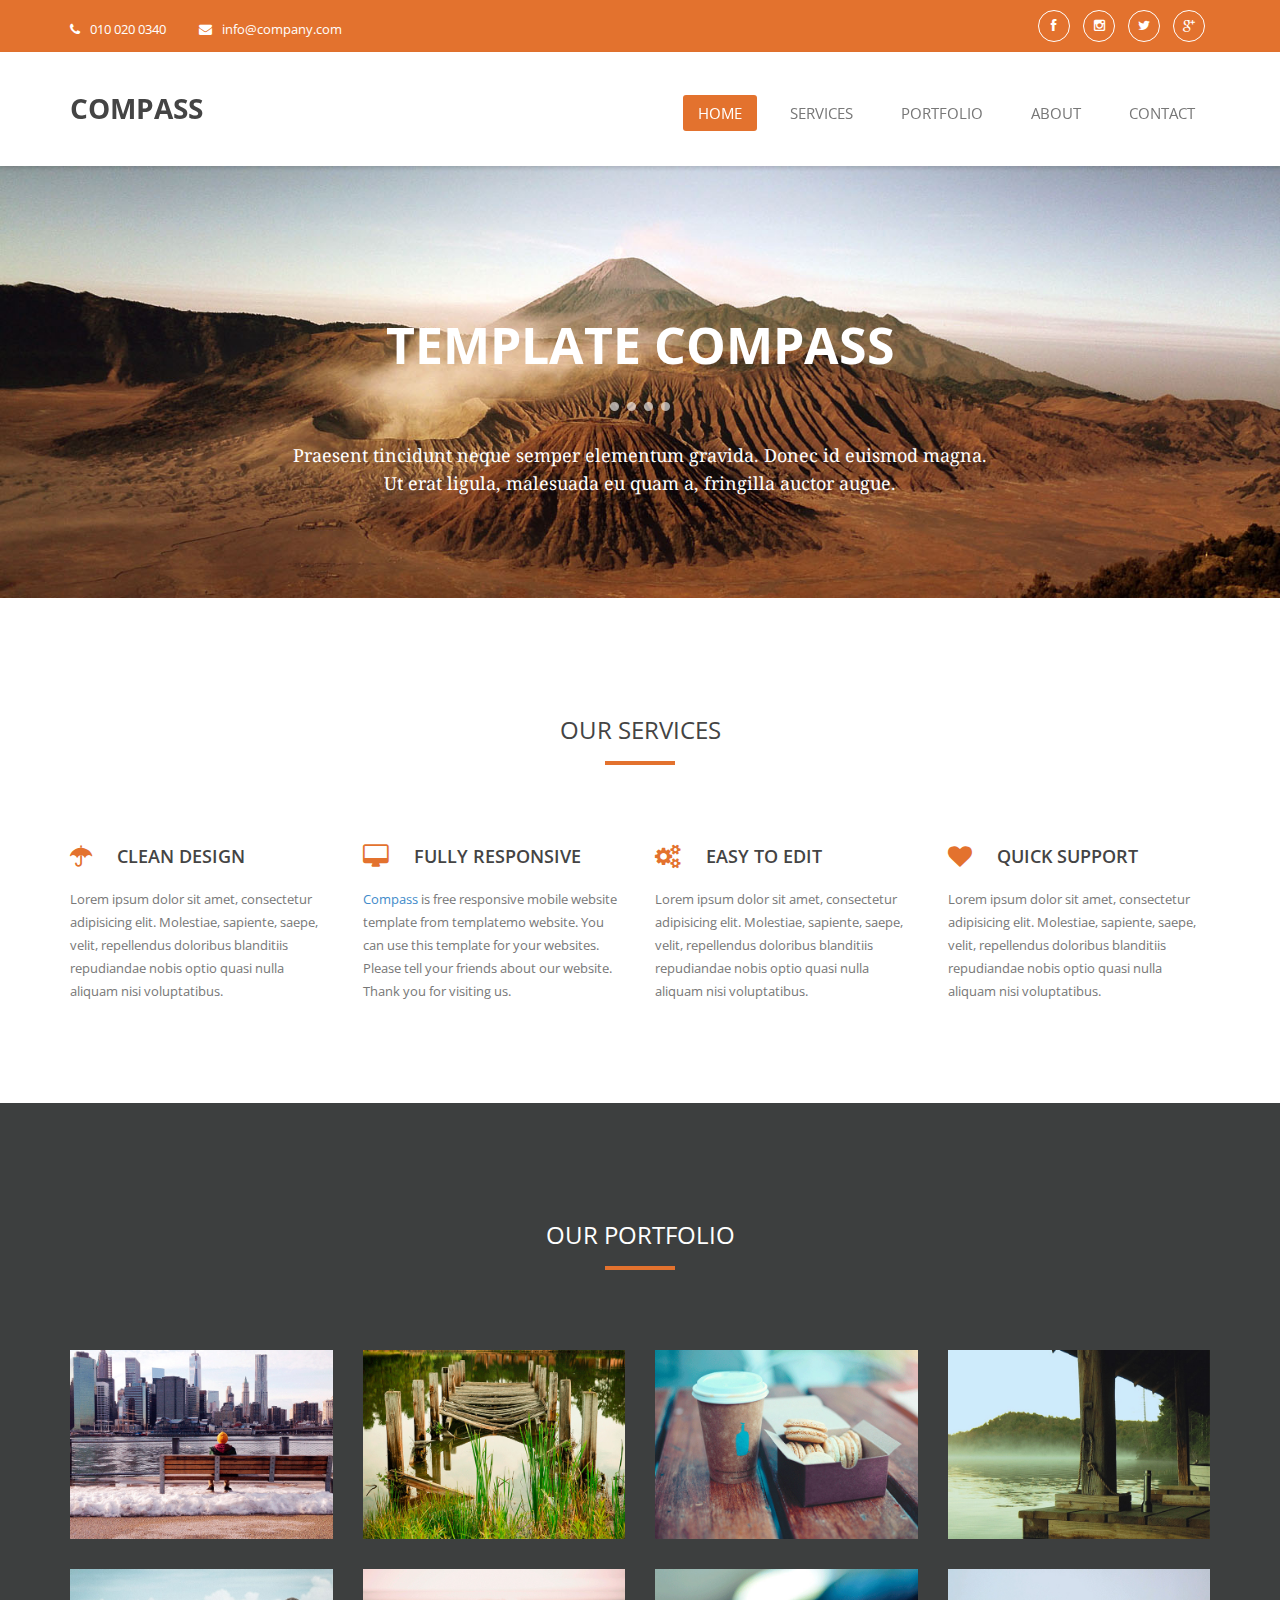
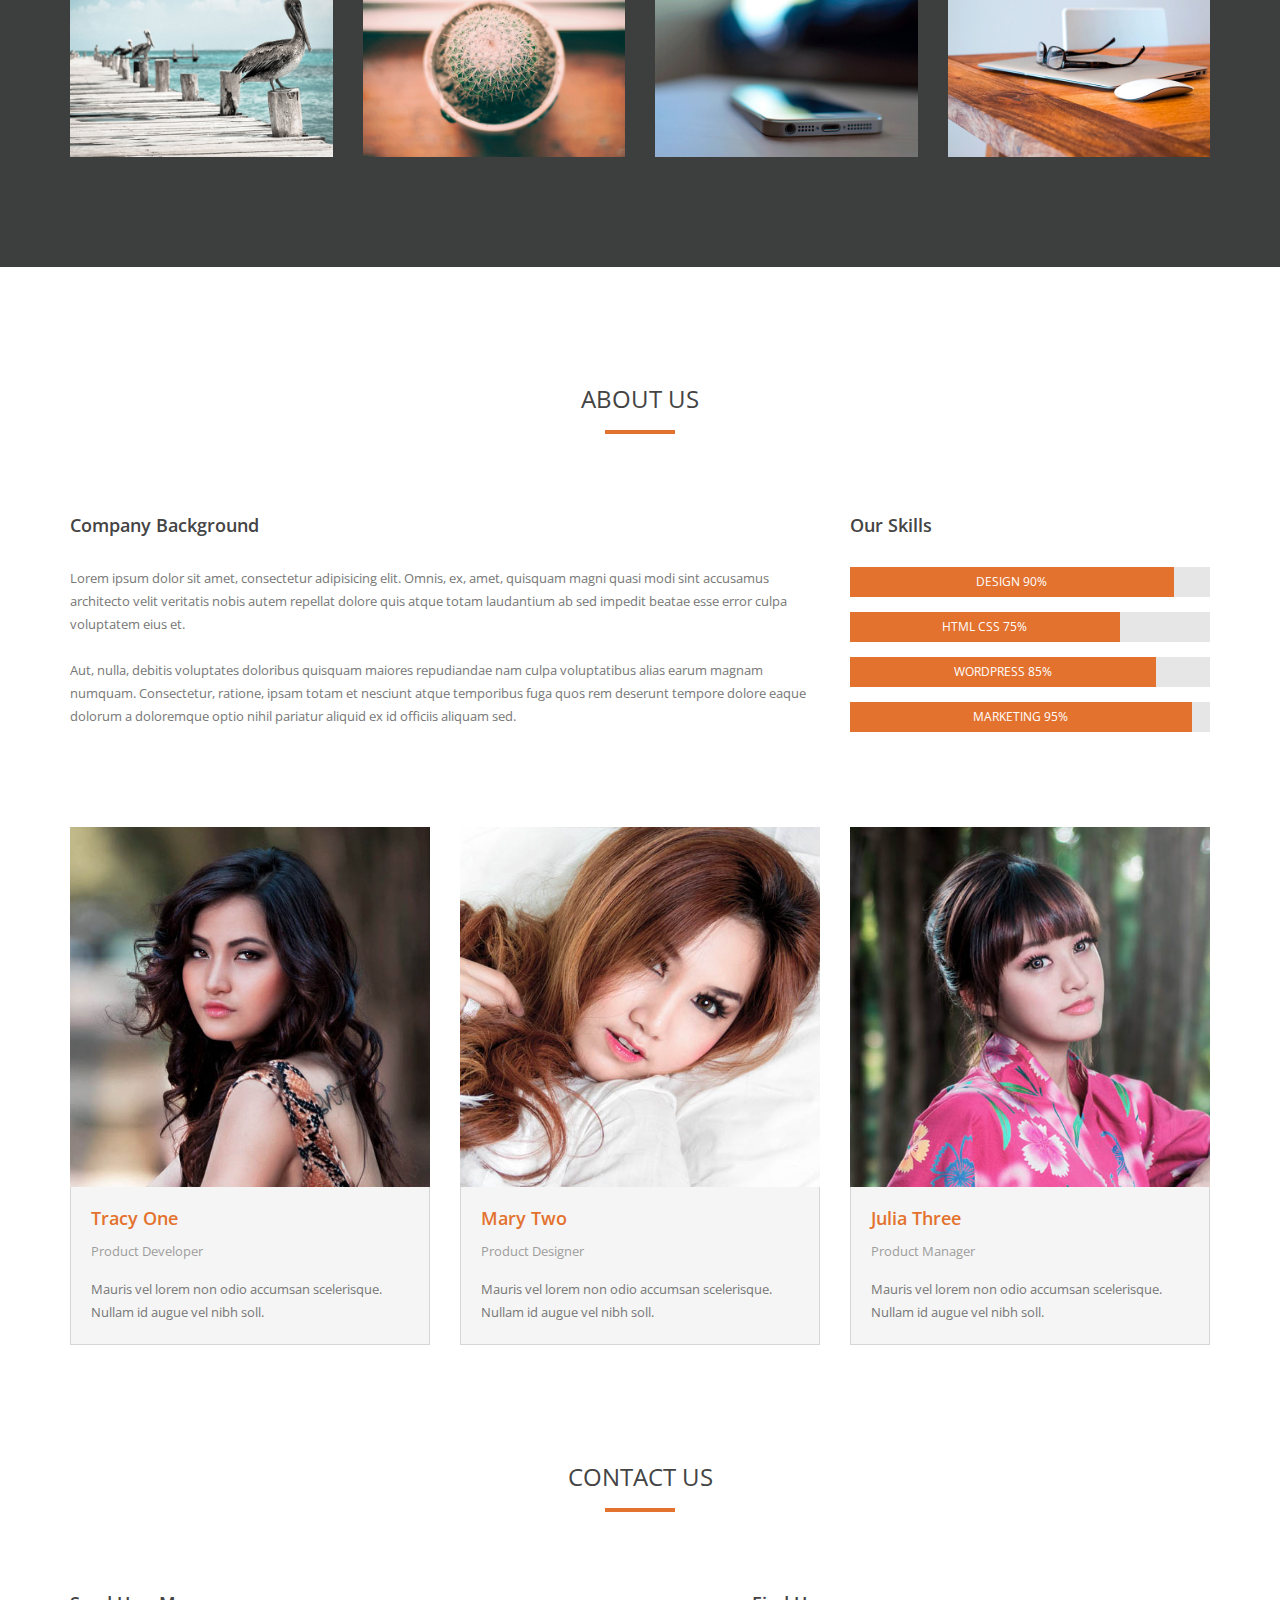
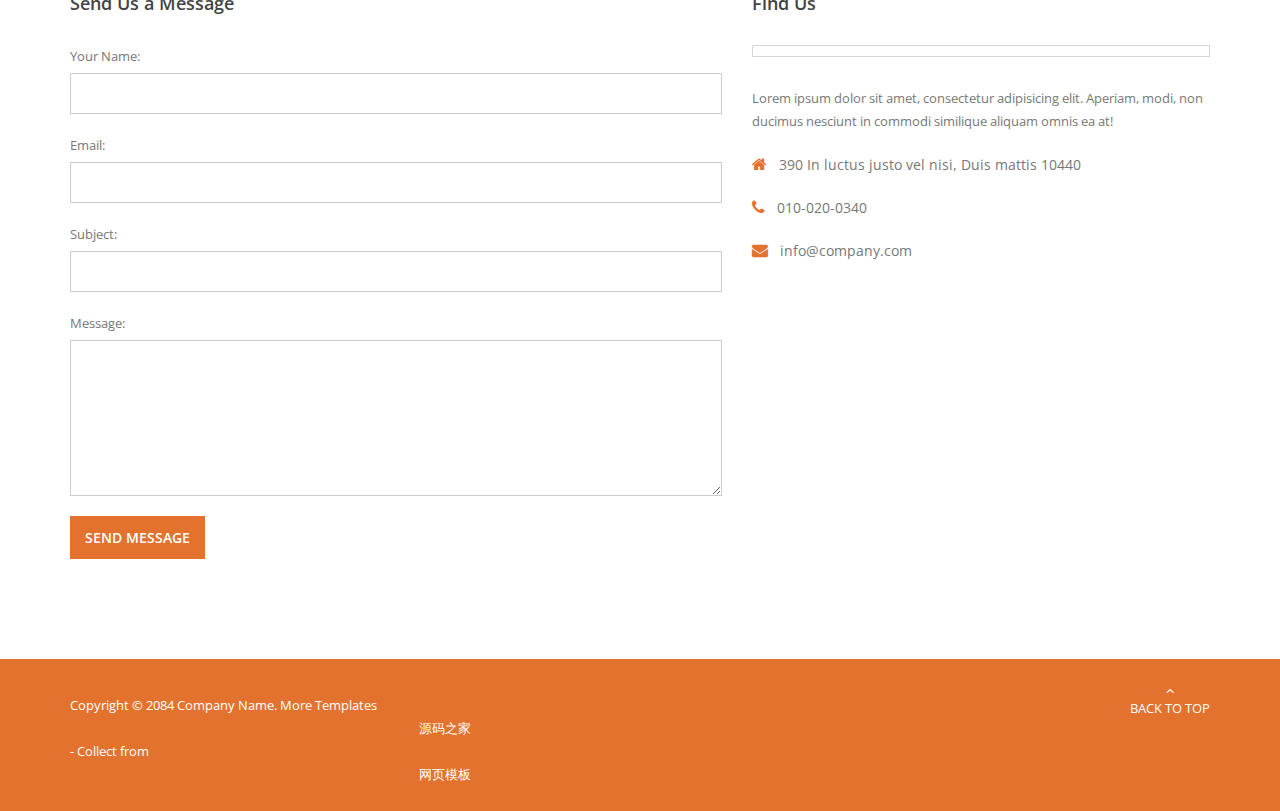
<file: src/main/webapp/Compass/index.html>
<!DOCTYPE html>
<!--[if lt IE 7]> <html class="no-js lt-ie9 lt-ie8 lt-ie7" lang="en"> 
<![endif]-->
<!--[if IE 7]> <html class="no-js lt-ie9 lt-ie8" lang="en"> 
<![endif]-->
<!--[if IE 8]> <html class="no-js lt-ie9" lang="en"> <![endif]-->
<!--[if gt IE 8]><!--> <html class="no-js" lang="en"> <!--<![endif]-->
<head>
<title>Compass Responsive Web Template</title>
<meta name="viewport" content="width=device-width, initial-scale=1.0">
<meta name="description" content="">
<meta name="author" content="templatemo">
<meta charset="UTF-8">

<link href='http://fonts.useso.com/css?family=Open+Sans:400italic,600italic,400,300,600,700,800' rel='stylesheet' type='text/css'>
<link href='http://fonts.useso.com/css?family=Droid+Serif:400,700,400italic,700italic' rel='stylesheet' type='text/css'>

<!-- CSS Bootstrap & Custom -->
<link href="bootstrap/css/bootstrap.css" rel="stylesheet" media="screen">
<link rel="stylesheet" href="css/font-awesome.min.css">
<link rel="stylesheet" href="css/templatemo-misc.css">
<link rel="stylesheet" href="css/animate.css">
<link rel="stylesheet" href="css/templatemo-main.css">
	
<!-- Favicons -->
<link rel="shortcut icon" href="images/ico/favicon.ico">

<!-- JavaScripts -->
<script src="js/jquery-1.10.2.min.js"></script>
<script src="js/modernizr.js"></script>
<!--[if lt IE 8]>
<div style=' clear: both; text-align:center; position: relative;'>
		<a href="http://www.microsoft.com/windows/internet-explorer/default.aspx?ocid=ie6_countdown_bannercode"><img src="http://storage.ie6countdown.com/assets/100/images/banners/warning_bar_0000_us.jpg" border="0" alt="" /></a>
	</div>
<![endif]-->
</head>
<body>

    <div id="home">
        <div class="site-header">
            <div class="top-header">
                <div class="container">
                    <div class="row">
                        <div class="col-md-6 col-sm-6">
                            <div class="left-header">
                                <span><i class="fa fa-phone"></i>010 020 0340</span>
                                <span><i class="fa fa-envelope"></i>info@company.com</span>
                            </div> <!-- /.left-header -->
                        </div> <!-- /.col-md-6 -->
                        <div class="col-md-6 col-sm-6">
                            <div class="right-header text-right">
                                <ul class="social-icons">
                                    <li><a href="#" class="fa fa-facebook"></a></li>
                                    <li><a href="#" class="fa fa-instagram"></a></li>
                                    <li><a href="#" class="fa fa-twitter"></a></li>
                                    <li><a href="#" class="fa fa-google-plus"></a></li>
                                </ul>
                            </div> <!-- /.left-header -->
                        </div> <!-- /.col-md-6 -->
                    </div> <!-- /.row -->
                </div> <!-- /.container -->
            </div> <!-- /.top-header -->
            <div class="main-header">
                <div class="container">
                    <div class="row">
                        <div class="col-md-4 col-sm-4 col-xs-6">
                            <div class="logo">
                                <h1><a href="#" title="Dreri">Compass</a></h1>
                            </div> <!-- /.logo -->
                        </div> <!-- /.col-md-4 -->
                        <div class="col-md-8 col-sm-8 col-xs-6">
                            <div class="menu text-right hidden-sm hidden-xs">
                                <ul>
                                    <li><a href="#home">Home</a></li>
                                    <li><a href="#services">Services</a></li>
                                    <li><a href="#portfolio">Portfolio</a></li>
                                    <li><a href="#about">About</a></li>
                                    <li><a href="#contact">Contact</a></li>
                                </ul>
                            </div> <!-- /.menu -->
                        </div> <!-- /.col-md-8 -->
                    </div> <!-- /.row -->
                    <div class="responsive-menu text-right visible-xs visible-sm">
                        <a href="#" class="toggle-menu fa fa-bars"></a>
                        <div class="menu">
                            <ul>
                                <li><a href="#home">Home</a></li>
                                <li><a href="#services">Services</a></li>
                                <li><a href="#portfolio">Portfolio</a></li>
                                <li><a href="#about">About</a></li>
                                <li><a href="#contact">Contact</a></li>
                            </ul>
                        </div> <!-- /.menu -->
                    </div> <!-- /.responsive-menu -->
                </div> <!-- /.container -->
            </div> <!-- /.header -->
        </div> <!-- /.site-header -->
    </div> <!-- /#home -->

    <div class="flexslider">
        <ul class="slides">
            <li>
                <img src="images/banner01.jpg" alt="">
                <div class="flex-caption">
                    <h2>Template Compass</h2>
                    <span></span>
                    <p>Praesent tincidunt neque semper elementum gravida. Donec id euismod magna.<br>Ut erat ligula, malesuada eu quam a, fringilla auctor augue.</p>
                </div>
            </li>
            <li>
                <img src="images/banner02.jpg" alt="">
                <div class="flex-caption">
                    <h2>Responsive Design</h2>
                    <span></span>
                    <p>Ea, similique, odit id consectetur est beatae quia dicta officiis ipsam itaque in<br>facilis aliquid quas officia voluptatem repellendus repellat!</p>
                </div>
            </li>
        </ul>
    </div>
    
    <div class="copyrights">Collect from <a href="http://www.17sucai.com/" >手机网站模板</a></div>

    <div id="services" class="section-cotent">
        <div class="container">
            <div class="title-section text-center">
                <h2>Our Services</h2>
                <span></span>
            </div> <!-- /.title-section -->
            <div class="row">
                <div class="col-md-3 col-sm-6">
                    <div class="service-item">
                        <div class="service-header">
                            <i class="fa fa-umbrella"></i>
                            <h3>Clean Design</h3>
                        </div>
                        <div class="service-description">
                            Lorem ipsum dolor sit amet, consectetur adipisicing elit. Molestiae, sapiente, saepe, velit, repellendus doloribus blanditiis repudiandae nobis optio quasi nulla aliquam nisi voluptatibus.
                        </div>
                    </div> <!-- /.service-item -->
                </div> <!-- /.col-md-3 -->
                <div class="col-md-3 col-sm-6">
                    <div class="service-item">
                        <div class="service-header">
                            <i class="fa fa-desktop"></i>
                            <h3>Fully Responsive</h3>
                        </div>
                        <div class="service-description">
                            <a href="http://www.17sucai.com/preview/templatemo_454_compass" target="_parent">Compass</a> is free responsive mobile website template from templatemo website. You can use this template for your websites. Please tell your friends about our website. Thank you for visiting us.
                        </div>
                    </div> <!-- /.service-item -->
                </div> <!-- /.col-md-3 -->
                <div class="col-md-3 col-sm-6">
                    <div class="service-item">
                        <div class="service-header">
                            <i class="fa fa-cogs"></i>
                            <h3>Easy to Edit</h3>
                        </div>
                        <div class="service-description">
                            Lorem ipsum dolor sit amet, consectetur adipisicing elit. Molestiae, sapiente, saepe, velit, repellendus doloribus blanditiis repudiandae nobis optio quasi nulla aliquam nisi voluptatibus.
                        </div>
                    </div> <!-- /.service-item -->
                </div> <!-- /.col-md-3 -->
                <div class="col-md-3 col-sm-6">
                    <div class="service-item">
                        <div class="service-header">
                            <i class="fa fa-heart"></i>
                            <h3>Quick Support</h3>
                        </div>
                        <div class="service-description">
                            Lorem ipsum dolor sit amet, consectetur adipisicing elit. Molestiae, sapiente, saepe, velit, repellendus doloribus blanditiis repudiandae nobis optio quasi nulla aliquam nisi voluptatibus.
                        </div>
                    </div> <!-- /.service-item -->
                </div> <!-- /.col-md-3 -->
            </div> <!-- /.row -->
        </div> <!-- /.container -->
    </div> <!-- /#services -->

    <div id="portfolio" class="section-content">
        <div class="container">
            <div class="title-section text-center">
                <h2>Our Portfolio</h2>
                <span></span>
            </div> <!-- /.title-section -->
            <div class="row">
                <div class="col-md-3 col-sm-6">
                    <div class="portfolio-thumb">
                        <img src="images/portfolio/item1.jpg" alt="Portfolio Item 1">
                        <div class="overlay">
                            <div class="inner">
                                <h4><a data-rel="lightbox" href="images/portfolio/item1.jpg">Nulla non enim</a></h4>
                                <span>Template</span>
                            </div>
                        </div> <!-- /.overlay -->
                    </div> <!-- /.portfolio-thumb -->
                </div> <!-- /.col-md-3 -->
                <div class="col-md-3 col-sm-6">
                    <div class="portfolio-thumb">
                        <img src="images/portfolio/item2.jpg" alt="Portfolio Item 2">
                        <div class="overlay">
                            <div class="inner">
                                <h4><a data-rel="lightbox" href="images/portfolio/item2.jpg">Duis nec urna</a></h4>
                                <span>Creative</span>
                            </div>
                        </div> <!-- /.overlay -->
                    </div> <!-- /.portfolio-thumb -->
                </div> <!-- /.col-md-3 -->
                <div class="col-md-3 col-sm-6">
                    <div class="portfolio-thumb">
                        <img src="images/portfolio/item3.jpg" alt="Portfolio Item 3">
                        <div class="overlay">
                            <div class="inner">
                                <h4><a data-rel="lightbox" href="images/portfolio/item3.jpg">Etiam magna</a></h4>
                                <span>Template</span>
                            </div>
                        </div> <!-- /.overlay -->
                    </div> <!-- /.portfolio-thumb -->
                </div> <!-- /.col-md-3 -->
                <div class="col-md-3 col-sm-6">
                    <div class="portfolio-thumb">
                        <img src="images/portfolio/item4.jpg" alt="Portfolio Item 4">
                        <div class="overlay">
                            <div class="inner">
                                <h4><a data-rel="lightbox" href="images/portfolio/item4.jpg">Vivamus dignissim</a></h4>
                                <span>Creative</span>
                            </div>
                        </div> <!-- /.overlay -->
                    </div> <!-- /.portfolio-thumb -->
                </div> <!-- /.col-md-3 -->
            </div> <!-- /.row -->
            <div class="row">
                <div class="col-md-3 col-sm-6">
                    <div class="portfolio-thumb">
                        <img src="images/portfolio/item5.jpg" alt="Portfolio Item 5">
                        <div class="overlay">
                            <div class="inner">
                                <h4><a data-rel="lightbox" href="images/portfolio/item5.jpg">Fusce semper</a></h4>
                                <span>HTML CSS</span>
                            </div>
                        </div> <!-- /.overlay -->
                    </div> <!-- /.portfolio-thumb -->
                </div> <!-- /.col-md-3 -->
                <div class="col-md-3 col-sm-6">
                    <div class="portfolio-thumb">
                        <img src="images/portfolio/item6.jpg" alt="Portfolio Item 6">
                        <div class="overlay">
                            <div class="inner">
                                <h4><a data-rel="lightbox" href="images/portfolio/item6.jpg">Nunc ultrices</a></h4>
                                <span>Web Design</span>
                            </div>
                        </div> <!-- /.overlay -->
                    </div> <!-- /.portfolio-thumb -->
                </div> <!-- /.col-md-3 -->
                <div class="col-md-3 col-sm-6">
                    <div class="portfolio-thumb">
                        <img src="images/portfolio/item7.jpg" alt="Portfolio Item 7">
                        <div class="overlay">
                            <div class="inner">
                                <h4><a data-rel="lightbox" href="images/portfolio/item7.jpg">Fusce vehicula</a></h4>
                                <span>HTML CSS</span>
                            </div>
                        </div> <!-- /.overlay -->
                    </div> <!-- /.portfolio-thumb -->
                </div> <!-- /.col-md-3 -->
                <div class="col-md-3 col-sm-6">
                    <div class="portfolio-thumb">
                        <img src="images/portfolio/item8.jpg" alt="Portfolio Item 8">
                        <div class="overlay">
                            <div class="inner">
                                <h4><a data-rel="lightbox" href="images/portfolio/item8.jpg">Vivamus elementum</a></h4>
                                <span>Web Design</span>
                            </div>
                        </div> <!-- /.overlay -->
                    </div> <!-- /.portfolio-thumb -->
                </div> <!-- /.col-md-3 -->
            </div> <!-- /.row -->
        </div> <!-- /.container -->
    </div> <!-- /#portfolio -->

    <div id="about" class="section-cotent">
        <div class="container">
            <div class="title-section text-center">
                <h2>About Us</h2>
                <span></span>
            </div> <!-- /.title-section -->
            <div class="row">
                <div class="col-md-8">
                    <h4 class="widget-title">Company Background</h4>
                    <p>Lorem ipsum dolor sit amet, consectetur adipisicing elit. Omnis, ex, amet, quisquam magni quasi modi sint accusamus architecto velit veritatis nobis autem repellat dolore quis atque totam laudantium ab sed impedit beatae esse error culpa voluptatem eius et. <br><br>Aut, nulla, debitis voluptates doloribus quisquam maiores repudiandae nam culpa voluptatibus alias earum magnam numquam. Consectetur, ratione, ipsam totam et nesciunt atque temporibus fuga quos rem deserunt tempore dolore eaque dolorum a doloremque optio nihil pariatur aliquid ex id officiis aliquam sed.</p>
                </div> <!-- /.col-md-3 -->
                <div class="col-md-4 our-skills">
                    <h4 class="widget-title">Our Skills</h4>
                    <ul class="progess-bars">
                        <li>
                            <div class="progress">
                                <div class="progress-bar" role="progressbar" aria-valuenow="90" aria-valuemin="0" aria-valuemax="100" style="width: 90%;">Design 90%</div>
                            </div>
                        </li>
                        <li>
                            <div class="progress">
                                <div class="progress-bar" role="progressbar" aria-valuenow="75" aria-valuemin="0" aria-valuemax="100" style="width: 75%;">HTML CSS 75%</div>
                            </div>
                        </li>
                        <li>
                            <div class="progress">
                                <div class="progress-bar" role="progressbar" aria-valuenow="85" aria-valuemin="0" aria-valuemax="100" style="width: 85%;">WordPress 85%</div>
                            </div>
                        </li>
                        <li>
                            <div class="progress">
                                <div class="progress-bar" role="progressbar" aria-valuenow="95" aria-valuemin="0" aria-valuemax="100" style="width: 95%;">Marketing 95%</div>
                            </div>
                        </li>
                    </ul>
                </div> <!-- /.col-md-3 -->
            </div> <!-- /.row -->
            <div class="row">
                <div class="our-team">
                    <div class="col-md-4 col-sm-6">
                        <div class="team-member">
                            <div class="member-img">
                                <img src="images/team/member-1.jpg" alt="Tracy">
                                <div class="overlay">
                                    <ul class="social">
                                        <li><a href="#" class="fa fa-facebook"></a></li>
                                        <li><a href="#" class="fa fa-twitter"></a></li>
                                        <li><a href="#" class="fa fa-instagram"></a></li>
                                    </ul>
                                </div> <!-- /.overlay -->
                            </div>
                            <div class="inner-content">
                                <h5>Tracy One</h5>
                                <span>Product Developer</span>
                                <p>Mauris vel lorem non odio accumsan scelerisque. Nullam id augue vel nibh soll.</p>
                            </div>
                        </div> <!-- /.team-member -->
                    </div> <!-- /.col-md-4 -->
                    <div class="col-md-4 col-sm-6">
                        <div class="team-member">
                            <div class="member-img">
                                <img src="images/team/member-2.jpg" alt="Mary">
                                <div class="overlay">
                                    <ul class="social">
                                        <li><a href="#" class="fa fa-facebook"></a></li>
                                        <li><a href="#" class="fa fa-twitter"></a></li>
                                        <li><a href="#" class="fa fa-instagram"></a></li>
                                    </ul>
                                </div> <!-- /.overlay -->
                            </div>
                            <div class="inner-content">
                                <h5>Mary Two</h5>
                                <span>Product Designer</span>
                                <p>Mauris vel lorem non odio accumsan scelerisque. Nullam id augue vel nibh soll.</p>
                            </div>
                        </div> <!-- /.team-member -->
                    </div> <!-- /.col-md-4 -->
                    <div class="col-md-4 col-sm-6">
                        <div class="team-member">
                            <div class="member-img">
                                <img src="images/team/member-3.jpg" alt="Julia">
                                <div class="overlay">
                                    <ul class="social">
                                        <li><a href="#" class="fa fa-facebook"></a></li>
                                        <li><a href="#" class="fa fa-twitter"></a></li>
                                        <li><a href="#" class="fa fa-instagram"></a></li>
                                    </ul>
                                </div> <!-- /.overlay -->
                            </div>
                            <div class="inner-content">
                                <h5>Julia Three</h5>
                                <span>Product Manager</span>
                                <p>Mauris vel lorem non odio accumsan scelerisque. Nullam id augue vel nibh soll.</p>
                            </div>
                        </div> <!-- /.team-member -->
                    </div> <!-- /.col-md-4 -->
                </div> <!-- /.our-team -->
            </div> <!-- /.row -->
        </div> <!-- /.container -->
    </div> <!-- /#about -->

    <div id="contact" class="section-cotent">
        <div class="container">
            <div class="title-section text-center">
                <h2>Contact Us</h2>
                <span></span>
            </div> <!-- /.title-section -->
            <div class="row">
                <div class="col-md-7 col-sm-6">
                    <h4 class="widget-title">Send Us a Message</h4>
                    <div class="contact-form">
                        <p class="full-row">
                            <label for="name-id">Your Name:</label>
                            <input type="text" id="name-id" name="name-id">
                        </p>
                        <p class="full-row">
                            <label for="email-id">Email:</label>
                            <input type="text" id="email-id" name="email-id">
                        </p>
                        <p class="full-row">
                            <label for="subject-id">Subject:</label>
                            <input type="text" id="subject-id" name="subject-id">
                        </p>
                        <p class="full-row">
                            <label for="message">Message:</label>
                            <textarea name="message" id="message" rows="6"></textarea>
                        </p>
                        <input class="mainBtn" type="submit" name="" value="Send Message">
                    </div>
                </div> <!-- /.col-md-3 -->
                <div class="col-md-5 col-sm-6">
                    <h4 class="widget-title">Find Us</h4>
                    <div class="map-holder">
                        
                    </div> <!-- /.map-holder -->
                    <div class="contact-info">
                        <p>Lorem ipsum dolor sit amet, consectetur adipisicing elit. Aperiam, modi, non ducimus nesciunt in commodi similique aliquam omnis ea at!</p>
                        <span><i class="fa fa-home"></i>390 In luctus justo vel nisi, Duis mattis 10440</span>
                        <span><i class="fa fa-phone"></i>010-020-0340</span>
                        <span><i class="fa fa-envelope"></i>info@company.com</span>
                    </div>
                </div> <!-- /.col-md-3 -->
            </div> <!-- /.row -->
        </div> <!-- /.container -->
    </div> <!-- /#contact -->

    <div class="site-footer">
        <div class="container">
            <div class="row">
                <div class="col-md-8 col-sm-8 col-xs-12">
                    <p>Copyright &copy; 2084 Company Name. More Templates <a href="http://www.mycodes.net/" target="_blank">源码之家</a> - Collect from <a href="http://www.mycodes.net/" title="网页模板" target="_blank">网页模板</a></p>
                </div> <!-- /.col-md-6 -->
                <div class="col-md-4 col-sm-4 col-xs-12">
                    <div class="go-top">
                        <a href="#" id="go-top">
                            <i class="fa fa-angle-up"></i>
                            Back to Top
                        </a>
                    </div>
                </div> <!-- /.col-md-6 -->
            </div> <!-- /.row -->
        </div> <!-- /.container -->
    </div> <!-- /.site-footer -->

    <script src="bootstrap/js/bootstrap.min.js"></script>
    <script src="js/plugins.js"></script>
    <script src="js/jquery.lightbox.js"></script>
    <script src="js/custom.js"></script>


</body>
</html>
</file>
<file: src/main/webapp/Compass/css/templatemo-misc.css>
/*
 * jQuery FlexSlider v2.2.0
 * http://www.woothemes.com/flexslider/
 *
 * Copyright 2012 WooThemes
 * Free to use under the GPLv2 license.
 * http://www.gnu.org/licenses/gpl-2.0.html
 *
 * Contributing author: Tyler Smith (@mbmufffin)
 */
/* Browser Resets
*********************************/
.flex-container a:active,
.flexslider a:active,
.flex-container a:focus,
.flexslider a:focus {
  outline: none;
}

.slides,
.flex-control-nav,
.flex-direction-nav {
  margin: 0;
  padding: 0;
  list-style: none;
}

/* Icon Fonts
*********************************/
/* Font-face Icons */
@font-face {
  font-family: 'FontAwesome';
  src: url("../fonts/fontawesome-webfont.eot?v=4.0.3");
  src: url("../fonts/fontawesome-webfont.eot?#iefix&v=4.0.3") format("embedded-opentype"), url("../fonts/fontawesome-webfont.woff?v=4.0.3") format("woff"), url("../fonts/fontawesome-webfont.ttf?v=4.0.3") format("truetype"), url("../fonts/fontawesome-webfont.svg?v=4.0.3#fontawesomeregular") format("svg");
  font-weight: normal;
  font-style: normal;
}
/* FlexSlider Necessary Styles
*********************************/
.flexslider {
  margin: 0;
  padding: 0;
}

.flexslider .slides > li {
  display: none;
  -webkit-backface-visibility: hidden;
}

/* Hide the slides before the JS is loaded. Avoids image jumping */
.flexslider .slides img {
  width: 100%;
  display: block;
}

.flex-pauseplay span {
  text-transform: capitalize;
}

/* Clearfix for the .slides element */
.slides:after {
  content: "\0020";
  display: block;
  clear: both;
  visibility: hidden;
  line-height: 0;
  height: 0;
}

html[xmlns] .slides {
  display: block;
}

* html .slides {
  height: 1%;
}

/* No JavaScript Fallback */
/* If you are not using another script, such as Modernizr, make sure you
 * include js that eliminates this class on page load */
.no-js .slides > li:first-child {
  display: block;
}

/* FlexSlider Default Theme
*********************************/
.flexslider {
  margin: 0;
  position: relative;
  zoom: 1;
}

.flex-viewport {
  max-height: 2000px;
  -webkit-transition: all 1s ease;
  -moz-transition: all 1s ease;
  -o-transition: all 1s ease;
  transition: all 1s ease;
}

.loading .flex-viewport {
  max-height: 300px;
}

.flexslider .slides {
  zoom: 1;
}

.carousel li {
  margin-right: 5px;
}

/* Direction Nav */
.flex-direction-nav {
  *height: 0;
}

.flex-direction-nav a {
  text-decoration: none;
  display: block;
  position: absolute;
  top: 50%;
  z-index: 10;
  overflow: hidden;
  opacity: 0;
  cursor: pointer;
  -webkit-transition: all .3s ease;
  -moz-transition: all .3s ease;
  transition: all .3s ease;
}

.flex-direction-nav .flex-prev {
  left: -50px;
}

.flex-direction-nav .flex-next {
  right: -50px;
}

.flexslider:hover .flex-prev {
  opacity: 1;
  left: 30px;
}

.flexslider:hover .flex-next {
  opacity: 1;
  right: 30px;
}

.flexslider:hover .flex-next:hover, .flexslider:hover .flex-prev:hover {
  opacity: 1;
}

.flex-direction-nav .flex-disabled {
  opacity: 0 !important;
  filter: alpha(opacity=0);
  cursor: default;
}

.flex-direction-nav a:before {
  font-family: "FontAwesome";
  font-size: 24px;
  display: inline-block;
  content: '\f104';
}

.flex-direction-nav a.flex-next:before {
  content: '\f105';
}

/* Pause/Play */
.flex-pauseplay a {
  display: block;
  width: 20px;
  height: 20px;
  position: absolute;
  bottom: 5px;
  left: 10px;
  opacity: 0.8;
  z-index: 10;
  overflow: hidden;
  cursor: pointer;
  color: #000;
}

.flex-pauseplay a:before {
  font-family: "flexslider-icon";
  font-size: 20px;
  display: inline-block;
  content: '\f004';
}

.flex-pauseplay a:hover {
  opacity: 1;
}

.flex-pauseplay a.flex-play:before {
  content: '\f003';
}

/* Control Nav */
.flex-control-nav {
  width: 100%;
  position: absolute;
  bottom: -40px;
  text-align: center;
}

.flex-control-nav li {
  margin: 0 6px;
  display: inline-block;
  zoom: 1;
  *display: inline;
}

.flex-control-paging li a {
  width: 11px;
  height: 11px;
  display: block;
  background: #666;
  background: rgba(0, 0, 0, 0.5);
  cursor: pointer;
  text-indent: -9999px;
  -webkit-border-radius: 20px;
  -moz-border-radius: 20px;
  -o-border-radius: 20px;
  border-radius: 20px;
  -webkit-box-shadow: inset 0 0 3px rgba(0, 0, 0, 0.3);
  -moz-box-shadow: inset 0 0 3px rgba(0, 0, 0, 0.3);
  -o-box-shadow: inset 0 0 3px rgba(0, 0, 0, 0.3);
  box-shadow: inset 0 0 3px rgba(0, 0, 0, 0.3);
}

.flex-control-paging li a:hover {
  background: #333;
  background: rgba(0, 0, 0, 0.7);
}

.flex-control-paging li a.flex-active {
  background: #000;
  background: rgba(0, 0, 0, 0.9);
  cursor: default;
}

.flex-control-thumbs {
  margin: 5px 0 0;
  position: static;
  overflow: hidden;
}

.flex-control-thumbs li {
  width: 25%;
  float: left;
  margin: 0;
}

.flex-control-thumbs img {
  width: 100%;
  display: block;
  opacity: .7;
  cursor: pointer;
}

.flex-control-thumbs img:hover {
  opacity: 1;
}

.flex-control-thumbs .flex-active {
  opacity: 1;
  cursor: default;
}

@media screen and (max-width: 860px) {
  .flex-direction-nav .flex-prev {
    opacity: 1;
    left: 10px;
  }

  .flex-direction-nav .flex-next {
    opacity: 1;
    right: 10px;
  }
}
/*! fancyBox v2.1.5 fancyapps.com | fancyapps.com/fancybox/#license */
.fancybox-wrap,
.fancybox-skin,
.fancybox-outer,
.fancybox-inner,
.fancybox-image,
.fancybox-wrap iframe,
.fancybox-wrap object,
.fancybox-nav,
.fancybox-nav span,
.fancybox-tmp {
  padding: 0;
  margin: 0;
  border: 0;
  outline: none;
  vertical-align: top;
}

.fancybox-wrap {
  position: absolute;
  top: 0;
  left: 0;
  z-index: 228020;
}

.fancybox-skin {
  position: relative;
  background: #f9f9f9;
  color: #444;
  text-shadow: none;
  -webkit-border-radius: 4px;
  -moz-border-radius: 4px;
  border-radius: 4px;
}

.fancybox-opened {
  z-index: 23030;
}

.fancybox-opened .fancybox-skin {
  -webkit-box-shadow: 0 10px 25px rgba(0, 0, 0, 0.5);
  -moz-box-shadow: 0 10px 25px rgba(0, 0, 0, 0.5);
  box-shadow: 0 10px 25px rgba(0, 0, 0, 0.5);
}

.fancybox-outer, .fancybox-inner {
  position: relative;
}

.fancybox-inner {
  overflow: hidden;
}

.fancybox-type-iframe .fancybox-inner {
  -webkit-overflow-scrolling: touch;
}

.fancybox-error {
  color: #444;
  font: 14px/20px "Helvetica Neue",Helvetica,Arial,sans-serif;
  margin: 0;
  padding: 15px;
  white-space: nowrap;
}

.fancybox-image, .fancybox-iframe {
  display: block;
  width: 100%;
  height: 100%;
}

.fancybox-image {
  max-width: 100%;
  max-height: 100%;
}

#fancybox-loading, .fancybox-close, .fancybox-prev span, .fancybox-next span {
  background-image: url("../images/fancybox_sprite.png");
}

#fancybox-loading {
  position: fixed;
  top: 50%;
  left: 50%;
  margin-top: -22px;
  margin-left: -22px;
  background-position: 0 -108px;
  opacity: 0.8;
  cursor: pointer;
  z-index: 8060;
}

#fancybox-loading div {
  width: 44px;
  height: 44px;
  background: url("../images/fancybox_loading.gif") center center no-repeat;
}

.fancybox-close {
  position: absolute;
  top: -18px;
  right: -18px;
  width: 36px;
  height: 36px;
  cursor: pointer;
  z-index: 8040;
}

.fancybox-nav {
  position: absolute;
  top: 0;
  width: 40%;
  height: 100%;
  cursor: pointer;
  text-decoration: none;
  background: transparent url("../images/blank.gif");
  /* helps IE */
  -webkit-tap-highlight-color: transparent;
  z-index: 8040;
}

.fancybox-prev {
  left: 0;
}

.fancybox-next {
  right: 0;
}

.fancybox-nav span {
  position: absolute;
  top: 50%;
  width: 36px;
  height: 34px;
  margin-top: -18px;
  cursor: pointer;
  z-index: 8040;
  visibility: hidden;
}

.fancybox-prev span {
  left: 10px;
  background-position: 0 -36px;
}

.fancybox-next span {
  right: 10px;
  background-position: 0 -72px;
}

.fancybox-nav:hover span {
  visibility: visible;
}

.fancybox-tmp {
  position: absolute;
  top: -99999px;
  left: -99999px;
  visibility: hidden;
  max-width: 99999px;
  max-height: 99999px;
  overflow: visible !important;
}

/* Overlay helper */
.fancybox-lock {
  overflow: hidden !important;
  width: auto;
}

.fancybox-lock body {
  overflow: hidden !important;
}

.fancybox-lock-test {
  overflow-y: hidden !important;
}

.fancybox-overlay {
  position: absolute;
  top: 0;
  left: 0;
  overflow: hidden;
  display: none;
  z-index: 998010;
  background: url("../images/fancybox_overlay.png");
}

.fancybox-overlay-fixed {
  position: fixed;
  bottom: 0;
  right: 0;
}

.fancybox-lock .fancybox-overlay {
  overflow: auto;
  overflow-y: scroll;
}

/* Title helper */
.fancybox-title {
  visibility: hidden;
  font: normal 13px/20px "Helvetica Neue",Helvetica,Arial,sans-serif;
  position: relative;
  text-shadow: none;
  z-index: 8050;
}

.fancybox-opened .fancybox-title {
  visibility: visible;
}

.fancybox-title-float-wrap {
  position: absolute;
  bottom: 0;
  right: 50%;
  margin-bottom: -35px;
  z-index: 8050;
  text-align: center;
}

.fancybox-title-float-wrap .child {
  display: inline-block;
  margin-right: -100%;
  padding: 2px 20px;
  background: transparent;
  /* Fallback for web browsers that doesn't support RGBa */
  background: rgba(0, 0, 0, 0.8);
  -webkit-border-radius: 15px;
  -moz-border-radius: 15px;
  border-radius: 15px;
  text-shadow: 0 1px 2px #222;
  color: #FFF;
  font-weight: bold;
  line-height: 24px;
  white-space: nowrap;
}

.fancybox-title-outside-wrap {
  position: relative;
  margin-top: 10px;
  color: #fff;
}

.fancybox-title-inside-wrap {
  padding-top: 10px;
}

.fancybox-title-over-wrap {
  position: absolute;
  bottom: 0;
  left: 0;
  color: #fff;
  padding: 10px;
  background: #000;
  background: rgba(0, 0, 0, 0.8);
}

/*Retina graphics!*/
@media only screen and (-webkit-min-device-pixel-ratio: 1.5), only screen and (min--moz-device-pixel-ratio: 1.5), only screen and (min-device-pixel-ratio: 1.5) {
  #fancybox-loading, .fancybox-close, .fancybox-prev span, .fancybox-next span {
    background-image: url("../images/fancybox_sprite@2x.png");
    background-size: 44px 152px;
    /*The size of the normal image, half the size of the hi-res image*/
  }

  #fancybox-loading div {
    background-image: url("../images/fancybox_loading@2x.gif");
    background-size: 24px 24px;
    /*The size of the normal image, half the size of the hi-res image*/
  }
}




#lightbox {
  cursor: pointer;
  position: fixed;
  width: 100%;
  height: 100%;
  top: 0;
  left: 0;
  background: rgb(0, 0, 0); /* IE Fallback (Solid Colour) */
  background: url([data-uri]);
  background: rgba(0, 0, 0, 0.7);
  -webkit-filter: none !important;
}
#lightbox img {
  display: block;
  position: absolute;
  border: 5px solid #fff;
  box-shadow: 0 0 20px #000;
  border-radius: 1px;
}
body.blurred > * {
  -webkit-filter: blur(2px);
  -webkit-transform: translate3d(0, 0, 0);
}
.lightbox-loading {
  background: url(../images/loading.gif) center center no-repeat;
  width: 31px;
  height: 31px;
  margin: -16px 0 0 -16px;
  position: absolute;
  top: 48%;
  left: 50%;
}
.lightbox-caption {
  display: none;
  position: absolute;
  left: 0;
  bottom: 0;
  width: 100%;
  text-align: center;
  z-index: 1000;
  background: #000;
  background: rgba(0,0,0,0.7);
}

.lightbox-caption p {
  margin: 0 auto;
  max-width: 70%;
  display: inline-block;
  *display: inline;
  *zoom: 1;
  padding: 10px;
  color: #fff;
  font-size: 12px;
  line-height: 18px;
}

.lightbox-button {
  position: absolute;
  z-index: 9999;
  background: no-repeat center center;
  width: 32px;
  height: 32px;
  opacity:0.4;
  -webkit-transition: all 0.3s;
  -moz-transition:    all 0.3s;
  -ms-transition:     all 0.3s;
  transition:     all 0.3s;
}

.lightbox-button:hover,
.lightbox-button:focus {
  opacity: 1;
  -webkit-transform: scale(1.4);
  -moz-transform: scale(1.4);
  -ms-transform: scale(1.4);
  transform: scale(1.4);
}

.lightbox-close {
  right: 10px;
  top: 10px;
  background-image: url('../images/close.png');
}
.lightbox-next {
  right: 10px;
  top: 48%;
  background-image: url('../images/next.png');
}
.lightbox-previous {
  left: 10px;
  top: 48%;
  background-image: url('../images/previous.png');
}
</file>
<file: src/main/webapp/Compass/css/templatemo-main.css>
/* 
http://meyerweb.com/eric/tools/css/reset/ 
v2.0 | 20110126
License: none (public domain)
*/

html, body, div, span, applet, object, iframe,
h1, h2, h3, h4, h5, h6, p, blockquote, pre,
a, abbr, acronym, address, big, cite, code,
del, dfn, em, ins, kbd, q, s, samp,
small, strike, strong, sub, sup, tt, var,
b, u, i, center,
dl, dt, dd, ol, ul, li,
fieldset, form, label, legend,
table, caption, tbody, tfoot, thead, tr, th, td,
article, aside, canvas, details, embed,
figure, figcaption, footer, header, hgroup,
menu, nav, output, ruby, section, summary,
time, mark, audio, video {
  margin: 0;
  padding: 0;
  border: 0;
  font-size: 100%;
  font: inherit;
  vertical-align: baseline;
}

/* HTML5 display-role reset for older browsers */
article, aside, details, figcaption, figure,
footer, header, hgroup, menu, nav, section {
  display: block;
}

body {
  line-height: 1;
}

ol, ul {
  list-style: none;
}

blockquote, q {
  quotes: none;
}

blockquote:before, blockquote:after,
q:before, q:after {
  content: '';
  content: none;
}

table {
  border-collapse: collapse;
  border-spacing: 0;
}

.copyrights{text-indent:-9999px;height:0;line-height:0;font-size:0;overflow:hidden;}

/*------------------------------------------------------
	Basic Styling 
--------------------------------------------------------*/
body {
  font: 13px/23px "Open Sans", sans-serif;
  -webkit-font-smoothing: antialiased;
  word-wrap: break-word;
  color: #777777;
}

a {
  -webkit-transition: all 0.2s ease-in-out;
  -moz-transition: all 0.2s ease-in-out;
  -ms-transition: all 0.2s ease-in-out;
  -o-transition: all 0.2s ease-in-out;
  transition: all 0.2s ease-in-out;
}

input::-moz-focus-inner {
  border: 0;
}

a:hover, a:active, a:focus {
  text-decoration: none;
  outline: none;
}

h1, h2, h3, h4, h5, h6 {
  font-family: "Open Sans", sans-serif;
  color: #444444;
}

.top-header .right-header ul.social-icons, .main-header .menu ul {
  padding: 0;
  margin: 0;
  list-style: none;
}

#services, #portfolio, #about, #contact {
  padding-top: 120px;
}

/*------------------------------------------------------
	Header Styles 
--------------------------------------------------------*/
.top-header {
  background: #e3722e;
  color: white;
  padding: 10px 0;
}
.top-header .left-header span {
  display: inline-block;
  margin: 8px 30px 0 0;
}
.top-header .left-header span i {
  margin-right: 10px;
}
.top-header .right-header ul.social-icons li {
  display: inline-block;
}
.top-header .right-header ul.social-icons li a {
  color: white;
  width: 32px;
  height: 32px;
  text-align: center;
  line-height: 30px;
  border: 1px solid white;
  -webkit-border-radius: 16px;
  border-radius: 16px;
  margin: 0 5px;
}
.top-header .right-header ul.social-icons li a:hover {
  background-color: white;
  color: #e3722e;
}

.main-header {
  position: fixed;
  width: 100%;
  z-index: 9999;
  padding: 40px 0;
  background: white;
  -webkit-box-shadow: 0 2px 4px rgba(1, 1, 1, 0.15) ;
  -moz-box-shadow: 0 2px 4px rgba(1, 1, 1, 0.15) ;
  box-shadow: 0 2px 4px rgba(1, 1, 1, 0.15) ;
  -webkit-transition: all 0.4s ease-in-out;
  -moz-transition: all 0.4s ease-in-out;
  -ms-transition: all 0.4s ease-in-out;
  -o-transition: all 0.4s ease-in-out;
  transition: all 0.4s ease-in-out;
}
.main-header .logo {
  margin-top: 5px;
}
.main-header .logo h1 {
  font-size: 28px;
  font-weight: 700;
  text-transform: uppercase;
}
.main-header .logo h1 a {
  color: #444444;
}
.main-header .menu {
  margin-top: 10px;
}
.main-header .menu ul li {
  display: inline-block;
  margin-left: 15px;
}
.main-header .menu ul li a {
  text-transform: uppercase;
  color: #777777;
  font-size: 15px;
  padding: 8px 15px;
  -webkit-border-radius: 3px;
  border-radius: 3px;
}
.main-header .menu ul li a.current {
  background: #e3722e;
  color: white;
}

.main-header-shrink {
  padding: 25px 0;
  top: 0;
}

.responsive-menu {
  position: relative;
  top: -20px;
}
.responsive-menu .toggle-menu {
  font-size: 24px;
  color: #e3722e;
}
.responsive-menu .menu {
  display: none;
  position: absolute;
  top: 52px;
  width: 100%;
  background-color: #e3722e;
}
.responsive-menu .menu ul li {
  display: block;
  text-align: left;
  border-bottom: 1px solid #d1601c;
  margin: 0;
}
.responsive-menu .menu ul li:last-child {
  border-bottom: 0;
}
.responsive-menu .menu ul li a {
  color: white;
  padding: 15px 20px;
  display: block;
  -webkit-border-radius: 0;
  border-radius: 0;
}
.responsive-menu .menu ul li a.current {
  background-color: #444444;
}

/*------------------------------------------------------
	Basic Layout Styles 
--------------------------------------------------------*/
.title-section {
  margin-bottom: 80px;
}
.title-section h2 {
  font-size: 24px;
  font-weight: normal;
  text-transform: uppercase;
  display: block;
  margin-bottom: 20px;
}
.title-section span {
  display: block;
  width: 70px;
  height: 4px;
  background: #e3722e;
  margin: 0 auto;
}

.widget-title {
  font-size: 18px;
  font-weight: 600;
  margin-bottom: 30px;
}

.mainBtn {
  background-color: #e3722e;
  color: white;
  display: inline-block;
  text-transform: uppercase;
  padding: 10px 15px;
  font-weight: 600;
  font-size: 14px;
  -webkit-transition: all 0.2s ease-in-out;
  -moz-transition: all 0.2s ease-in-out;
  -ms-transition: all 0.2s ease-in-out;
  -o-transition: all 0.2s ease-in-out;
  transition: all 0.2s ease-in-out;
}
.mainBtn:hover {
  background-color: #444444;
}

/*------------------------------------------------------
	Services Styles 
--------------------------------------------------------*/
#services .service-item .service-header {
  padding-bottom: 20px;
  clear: both;
}
#services .service-item .service-header i {
  color: #e3722e;
  font-size: 24px;
  float: left;
  margin-right: 25px;
}
#services .service-item .service-header h3 {
  font-size: 18px;
  text-transform: uppercase;
  font-weight: 600;
}

/*------------------------------------------------------
	Portfolio Styles 
--------------------------------------------------------*/
#portfolio {
  padding-bottom: 80px;
  margin-top: 100px;
  background: #3d3f3f;
}
#portfolio .title-section h2 {
  color: white;
}
#portfolio .portfolio-thumb {
  overflow: hidden;
  position: relative;
  margin-bottom: 30px;
}
#portfolio .portfolio-thumb img {
  width: 100%;
  height: auto;
}
#portfolio .portfolio-thumb .overlay {
  opacity: 0;
  visibility: visible;
  background: rgba(227, 114, 46, 0.9);
  position: absolute;
  top: 0;
  left: 0;
  width: 100%;
  height: 100%;
  -webkit-transition: all 0.2s ease-in-out;
  -moz-transition: all 0.2s ease-in-out;
  -ms-transition: all 0.2s ease-in-out;
  -o-transition: all 0.2s ease-in-out;
  transition: all 0.2s ease-in-out;
}
#portfolio .portfolio-thumb .overlay .inner {
  position: absolute;
  padding: 20px;
  width: 100%;
  bottom: 0;
  left: 0;
  text-align: center;
}
#portfolio .portfolio-thumb .overlay .inner h4 {
  font-size: 18px;
  margin-bottom: 10px;
}
#portfolio .portfolio-thumb .overlay .inner h4 a {
  color: white;
}
#portfolio .portfolio-thumb .overlay .inner span {
  font-weight: 300;
  color: white;
}
#portfolio .portfolio-thumb:hover .overlay {
  opacity: 1;
  visibility: visible;
}

/*------------------------------------------------------
	About Styles 
--------------------------------------------------------*/
#about .progess-bars li .progress {
  -webkit-box-shadow: none;
  -moz-box-shadow: none;
  box-shadow: none;
  -webkit-border-radius: 0;
  border-radius: 0;
  background: #e6e6e6;
  height: 30px;
  margin-bottom: 15px;
}
#about .progess-bars li .progress-bar {
  -webkit-box-shadow: none;
  -moz-box-shadow: none;
  box-shadow: none;
  line-height: 30px;
  background: #e3722e;
  text-transform: uppercase;
}
#about .our-team {
  margin-top: 80px;
}
#about .our-team .team-member {
  overflow: hidden;
}
#about .our-team .team-member .member-img {
  width: 100%;
  position: relative;
}
#about .our-team .team-member .member-img img {
  width: 100%;
  height: auto;
}
#about .our-team .team-member .member-img .overlay {
  top: 0;
  left: 0;
  position: absolute;
  width: 100%;
  height: 100%;
  background: rgba(0, 0, 0, 0.6);
  opacity: 0;
  visibility: hidden;
  -webkit-transition: all 0.2s ease-in-out;
  -moz-transition: all 0.2s ease-in-out;
  -ms-transition: all 0.2s ease-in-out;
  -o-transition: all 0.2s ease-in-out;
  transition: all 0.2s ease-in-out;
}
#about .our-team .team-member .member-img .overlay .social {
  position: absolute;
  top: 0;
  left: 0;
}
#about .our-team .team-member .member-img .overlay .social li {
  display: inline-block;
  float: left;
  margin-right: 1px;
}
#about .our-team .team-member .member-img .overlay .social li a {
  display: block;
  color: white;
  background-color: rgba(255, 255, 255, 0.2);
  width: 40px;
  height: 40px;
  text-align: center;
  line-height: 40px;
}
#about .our-team .team-member .member-img .overlay .social li a:hover {
  background-color: rgba(255, 255, 255, 0.4);
}
#about .our-team .team-member .member-img:hover .overlay {
  opacity: 1;
  visibility: visible;
}
#about .our-team .team-member .inner-content {
  background: whitesmoke;
  border: 1px solid #d6d6d6;
  border-top: 0;
  padding: 20px;
}
#about .our-team .team-member .inner-content h5 {
  font-size: 18px;
  font-weight: 600;
  color: #e3722e;
  margin-bottom: 10px;
}
#about .our-team .team-member .inner-content span {
  color: #9d9d9d;
  margin-bottom: 15px;
  display: block;
}

/*------------------------------------------------------
	Contact Styles 
--------------------------------------------------------*/
#contact .contact-form .full-row {
  width: 100%;
  margin-bottom: 20px;
}
#contact .contact-form input, #contact .contact-form textarea {
  outline: 0;
  display: block;
  border: 1px solid #cccccc;
  width: 100%;
  max-width: 100%;
  padding: 8px 10px;
  color: #777777;
}
#contact .contact-form label {
  display: block;
  margin-bottom: 5px;
}
#contact .contact-form input.mainBtn {
  display: inline-block;
  width: auto;
  border: 0;
  padding: 10px 15px;
  color: white;
}
#contact .map-holder {
  padding: 5px;
  background-color: white;
  border: 1px solid #d6d6d6;
}
#contact .contact-info {
  margin-top: 30px;
}
#contact .contact-info span {
  margin-top: 20px;
  display: block;
  font-size: 14px;
}
#contact .contact-info span i {
  color: #e3722e;
  font-size: 16px;
  margin-right: 12px;
}

.flexslider {
  margin-top: 114px;
  width: 100%;
  max-width: 100%;
  min-width: 100%;
  overflow: hidden;
}

.flex-direction-nav a {
  color: #444444;
  width: 40px;
  height: 40px;
  background-color: white;
  -webkit-border-radius: 3px;
  border-radius: 3px;
  margin: -20px 0 0 0;
  text-align: center;
  line-height: 40px;
}

.flex-caption {
  position: absolute;
  top: 39%;
  width: 100%;
  text-align: center;
  z-index: 999;
  color: white;
}
.flex-caption h2 {
  font-size: 50px;
  text-transform: uppercase;
  font-weight: 700;
  color: white;
  margin-bottom: 45px;
}
.flex-caption p {
  font-size: 18px;
  font-family: 'Droid Serif', serif;
  line-height: 28px;
}
.flex-caption span {
  background: url(../images/slider-dec.png) no-repeat;
  width: 60px;
  height: 9px;
  display: block;
  margin: 30px auto;
}

/*------------------------------------------------------
	Footer Styles 
--------------------------------------------------------*/
.site-footer {
  margin-top: 100px;
  background-color: #e3722e;
  color: white;
  padding: 25px 0;
}
.site-footer p {
  margin-top: 10px;
}
.site-footer a {
  color: white;
  text-align: center;
  display: block;
}
.site-footer .go-top {
  float: right;
  text-transform: uppercase;
}
.site-footer .go-top i {
  display: block;
}

/********************************
IPAD LANDSCAPE (1024x768)
********************************/
/********************************
IPAD PORTRAIT (768x1024)
********************************/
@media only screen and (max-width: 960px) {
  .flexslider {
    margin-top: 100px;
  }

  .main-header {
    padding: 15px 0;
  }
  .main-header .logo {
    margin-top: 20px;
  }

  .service-item, .team-member {
    margin-bottom: 50px;
  }

  .our-skills {
    margin-top: 60px;
  }

  .flex-caption {
    top: 20%;
  }
  .flex-caption h2 {
    font-size: 24px;
    margin-bottom: 20px;
  }
  .flex-caption p {
    font-size: 14px;
    width: 70%;
    margin: 0 auto;
  }

  .left-header, .right-header {
    text-align: center;
  }
}
/********************************
IPHONE 4-4S-5 LANDSCAPE (568x320)
********************************/
@media only screen and (max-width: 760px) {
  .flex-caption {
    display: none !important;
  }

  .contact-form {
    margin-bottom: 60px;
  }

  .main-header {
    height: 60px;
  }
  .main-header .logo {
    margin: 0;
  }

  .flexslider {
    margin-top: 60px;
  }

  .responsive-menu .menu {
    top: 32px;
  }
}
/********************************
IPHONE 4-4S-5 PORTRAIT (320x568)
********************************/
</file>
